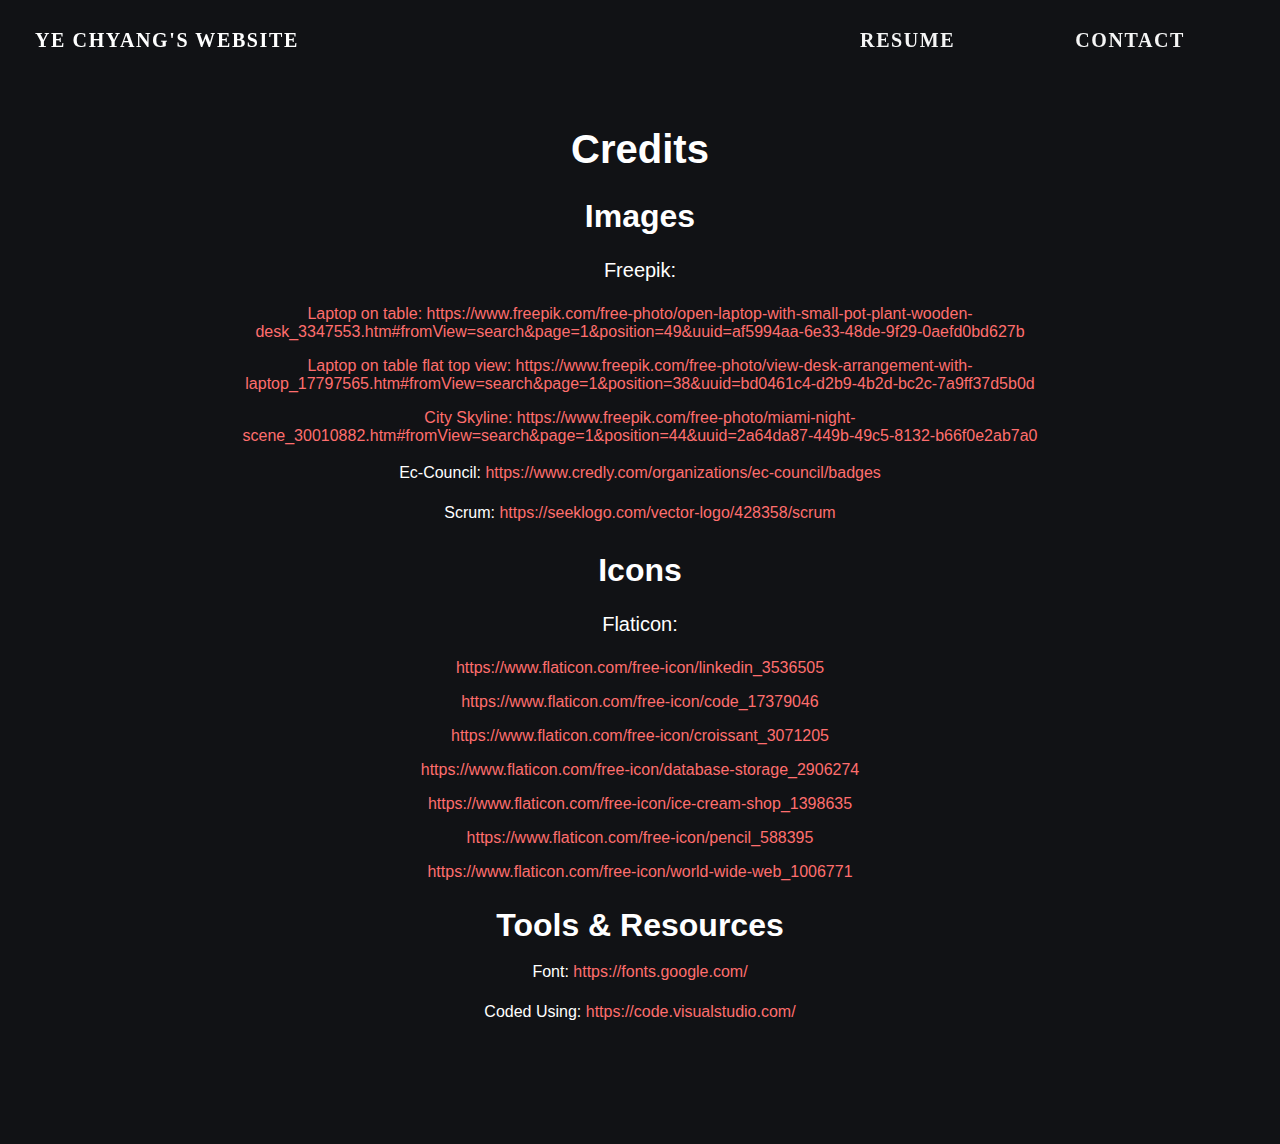
<file: credits.html>
<!DOCTYPE html>
<html lang="en">
<head>
    <meta charset="UTF-8">
    <meta name="viewport" content="width=device-width, initial-scale=1.0">
    <title>Document</title>
    <link rel="stylesheet" href="./css/header.css">
    <link rel="stylesheet" href="./css/credits.css">
</head>
<body>
    <header id="main-header">
        <h1><a href="index.html" style="text-decoration: none;color:white">YE CHYANG'S WEBSITE</a></h1>
        <nav>
            <ul>
                <li><a href="resume.html">RESUME</a></li>
                <li><a href="#get-in-touch-section" id="contact-link">CONTACT</a></li>
            </ul>
        </nav>
    </header>

    <div class="credits-container">
        <h1>Credits</h1>
        <div class="credit-section">
            <h2>Images</h2>
            <p style="font-size:20px;">Freepik:</p>
            <ul>
                <li><a href="https://www.freepik.com/free-photo/open-laptop-with-small-pot-plant-wooden-desk_3347553.htm#fromView=search&page=1&position=49&uuid=af5994aa-6e33-48de-9f29-0aefd0bd627b" target="_blank">Laptop on table: https://www.freepik.com/free-photo/open-laptop-with-small-pot-plant-wooden-desk_3347553.htm#fromView=search&page=1&position=49&uuid=af5994aa-6e33-48de-9f29-0aefd0bd627b</a></li>
                <li><a href="https://www.freepik.com/free-photo/view-desk-arrangement-with-laptop_17797565.htm#fromView=search&page=1&position=38&uuid=bd0461c4-d2b9-4b2d-bc2c-7a9ff37d5b0d" target="_blank">Laptop on table flat top view: https://www.freepik.com/free-photo/view-desk-arrangement-with-laptop_17797565.htm#fromView=search&page=1&position=38&uuid=bd0461c4-d2b9-4b2d-bc2c-7a9ff37d5b0d</a></li>
                <li><a href="https://www.freepik.com/free-photo/miami-night-scene_30010882.htm#fromView=search&page=1&position=44&uuid=2a64da87-449b-49c5-8132-b66f0e2ab7a0" target="_blank">City Skyline: https://www.freepik.com/free-photo/miami-night-scene_30010882.htm#fromView=search&page=1&position=44&uuid=2a64da87-449b-49c5-8132-b66f0e2ab7a0</a></li>
            </ul>
            <p>Ec-Council: <a href="https://www.credly.com/organizations/ec-council/badges" target="_blank">https://www.credly.com/organizations/ec-council/badges</a></p>
            <p>Scrum: <a href="https://seeklogo.com/vector-logo/428358/scrum" target="_blank">https://seeklogo.com/vector-logo/428358/scrum</a></p>
        </div>
        <div class="credit-section">
            <h2>Icons</h2>
            <p style="font-size:20px;">Flaticon:</p>
            <ul>
                <li><a href="https://www.flaticon.com/free-icon/linkedin_3536505" target="_blank">https://www.flaticon.com/free-icon/linkedin_3536505</a></li>
                <li><a href="https://www.flaticon.com/free-icon/code_17379046" target="_blank">https://www.flaticon.com/free-icon/code_17379046</a></li>
                <li><a href="https://www.flaticon.com/free-icon/croissant_3071205" target="_blank">https://www.flaticon.com/free-icon/croissant_3071205</a></li>
                <li><a href="https://www.flaticon.com/free-icon/database-storage_2906274" target="_blank">https://www.flaticon.com/free-icon/database-storage_2906274</a></li>
                <li><a href="https://www.flaticon.com/free-icon/ice-cream-shop_1398635" target="_blank">https://www.flaticon.com/free-icon/ice-cream-shop_1398635</a></li>
                <li><a href="https://www.flaticon.com/free-icon/pencil_588395" target="_blank">https://www.flaticon.com/free-icon/pencil_588395</a></li>
                <li><a href="https://www.flaticon.com/free-icon/world-wide-web_1006771" target="_blank">https://www.flaticon.com/free-icon/world-wide-web_1006771</a></li>
            </ul>
        </div>
        <div class="credit-section">
            <h2>Tools & Resources</h2>
            <p>Font: <a href="https://fonts.google.com/" target="_blank">https://fonts.google.com/</a></p>
            <p>Coded Using: <a href="https://code.visualstudio.com/" target="_blank">https://code.visualstudio.com/</a></p>
        </div>
    </div>
</body>
</html>
</file>
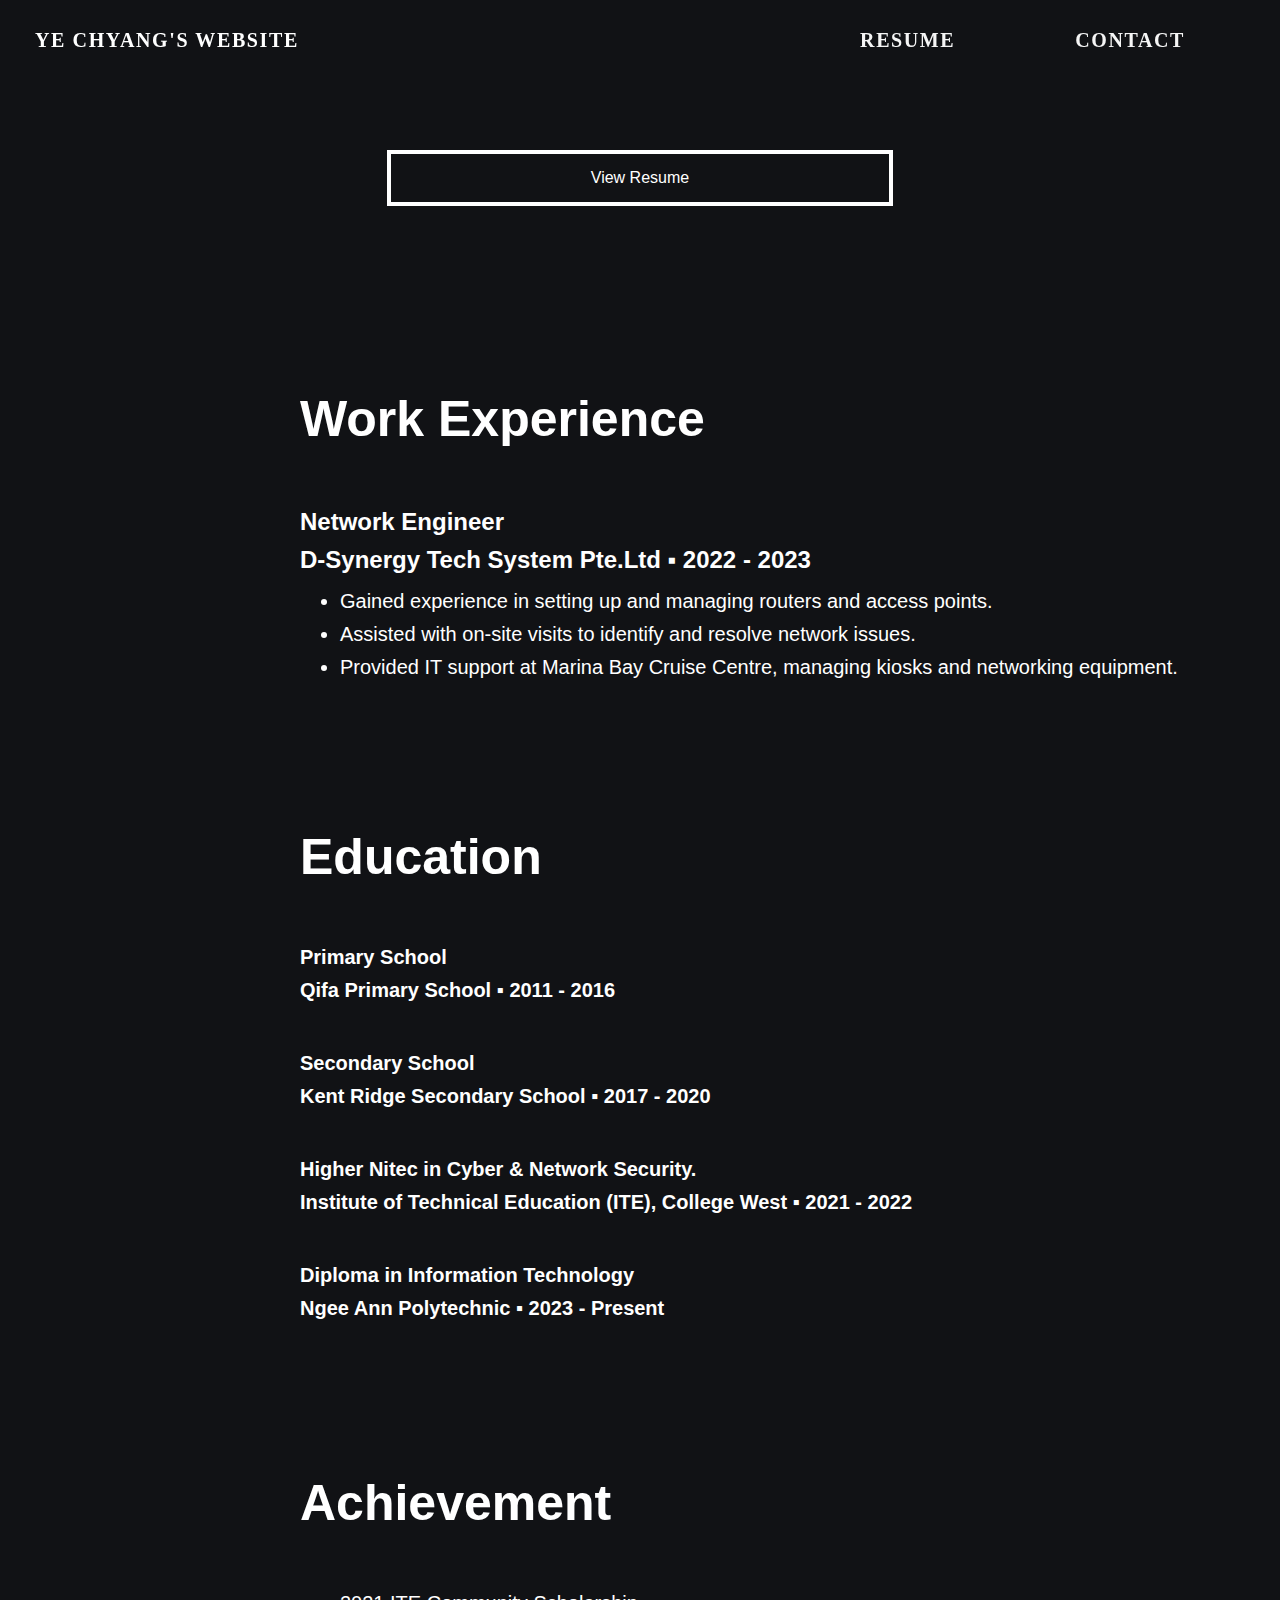
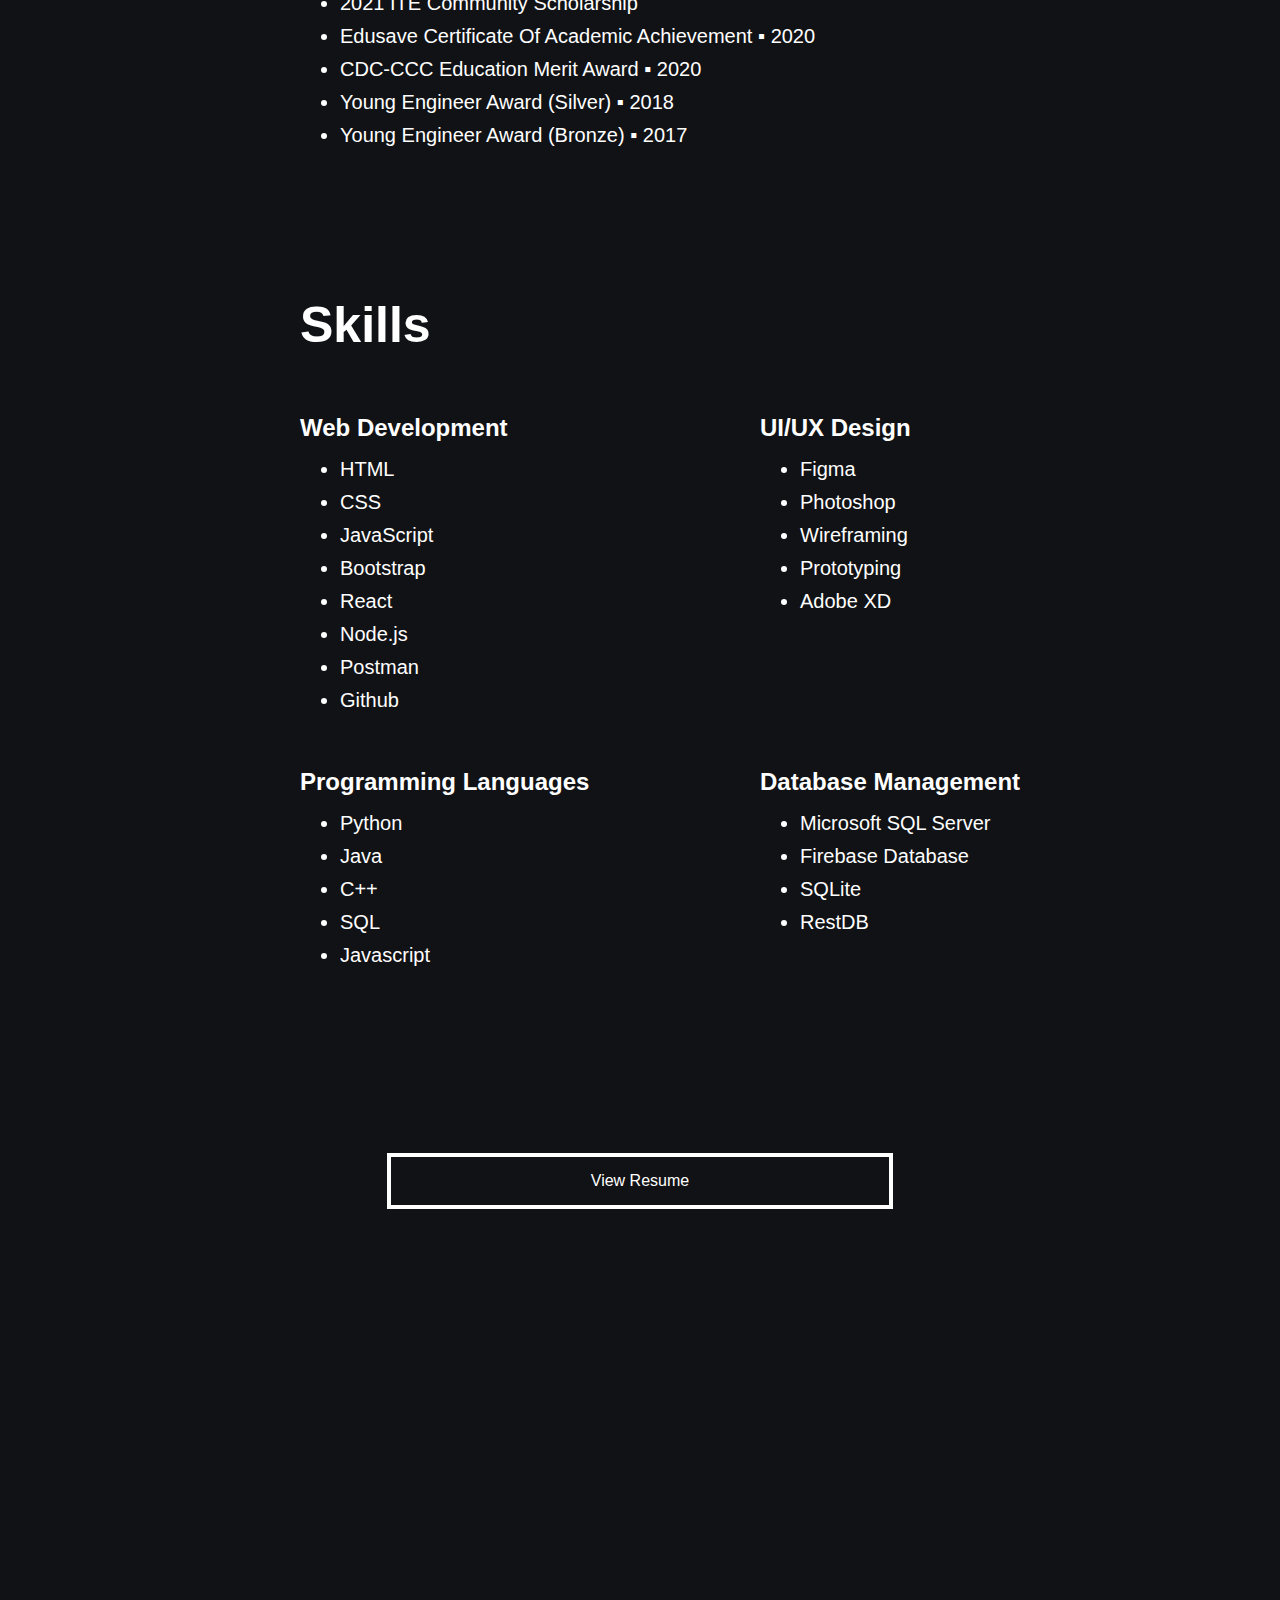
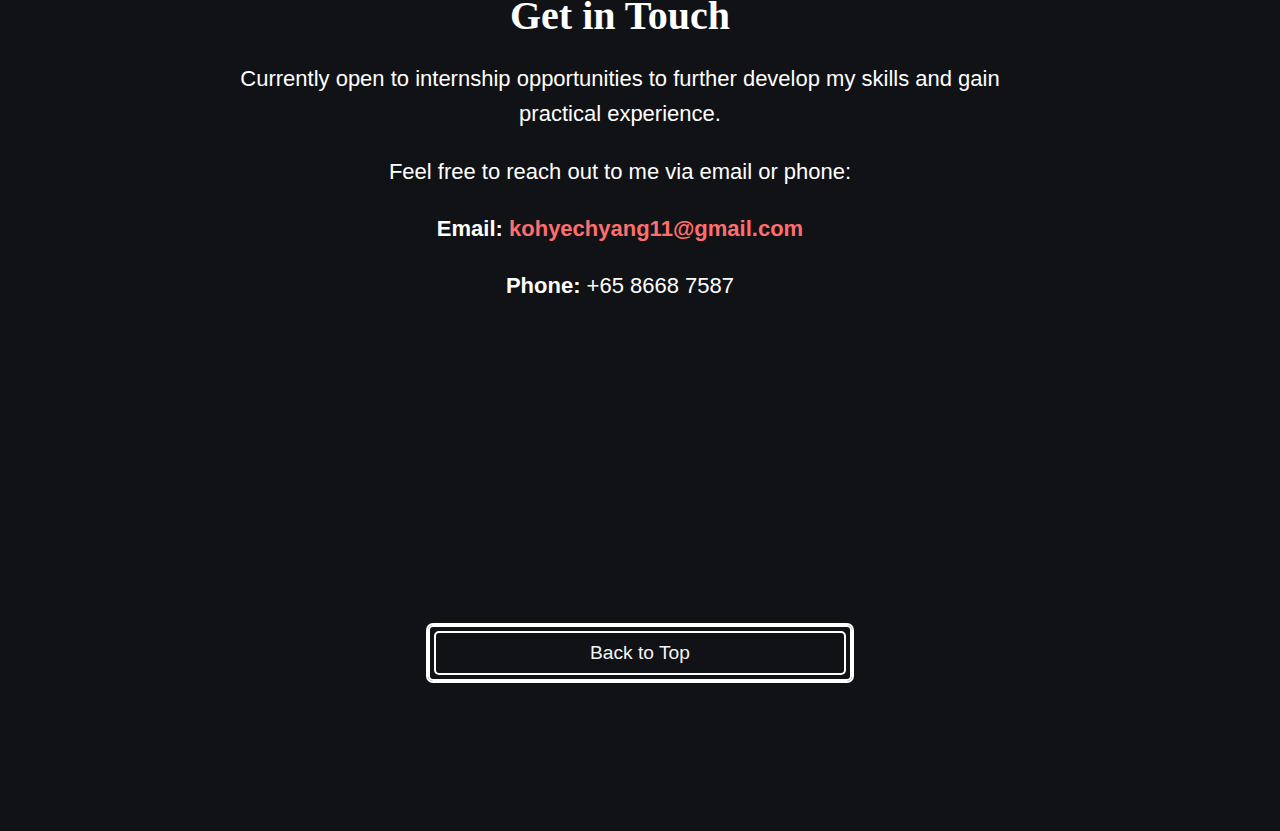
<file: resume.html>
<!DOCTYPE html>
<html lang="en">
<head>
    <meta charset="UTF-8">
    <meta name="viewport" content="width=device-width, initial-scale=1.0">
    <title>Resume</title>
    <link rel="stylesheet" href="./css/header.css">
    <link rel="stylesheet" href="./css/resume.css">
    <link rel="stylesheet" href="./css/footer.css">
</head>
<body>
    <header id="main-header">
        <h1><a href="index.html" style="text-decoration: none;color:white">YE CHYANG'S WEBSITE</a></h1>
        <nav>
            <ul>
                <li><a href="resume.html">RESUME</a></li>
                <li><a href="#contact">CONTACT</a></li>
            </ul>
        </nav>
    </header>

    <div class="download">
        <a href="./file/Ye Chyang Resume.pdf" target="_blank">
            <button class="download-button">View Resume</button>
        </a>
    </div>

    <div class="resume">
        <div class="work-experience">
            <h1>Work Experience</h1>
            <h2>Network Engineer</h2>
            <h2>D-Synergy Tech System Pte.Ltd ▪ 2022 - 2023</h2>
            <ul>
                <li>Gained experience in setting up and managing routers and access points.</li>
                <li>Assisted with on-site visits to identify and resolve network issues.</li>
                <li>Provided IT support at Marina Bay Cruise Centre, managing kiosks and networking equipment.</li>
            </ul>
        </div>

        <div class="Education">
            <h1>Education</h1>
            <div class="school">
                <h2>Primary School</h2>
                <h2>Qifa Primary School ▪ 2011 - 2016</h2>
            </div>
            <div class="school">
                <h2>Secondary School</h2>
                <h2>Kent Ridge Secondary School ▪ 2017 - 2020</h2>
            </div>
            <div class="school">
                <h2>Higher Nitec in Cyber & Network Security.</h2>
                <h2>Institute of Technical Education (ITE), College West ▪ 2021 - 2022</h2>
            </div>
            <div class="school">
                <h2>Diploma in Information Technology</h2>
                <h2>Ngee Ann Polytechnic ▪ 2023 - Present</h2>
            </div>
        </div>

        <div class="Achievement">
            <h1>Achievement</h1>
            <ul>
                <li>2021 ITE Community Scholarship</li>
                <li>Edusave Certificate Of Academic Achievement ▪ 2020</li>
                <li>CDC-CCC Education Merit Award ▪ 2020</li>
                <li>Young Engineer Award (Silver) ▪ 2018</li>
                <li>Young Engineer Award (Bronze) ▪ 2017</li>
            </ul>
        </div>

        <div class="skills">
            <h1>Skills</h1>
            <div class="skills-container">
                <div class="skills-column">
                    <h2>Web Development</h2>
                    <ul>
                        <li>HTML</li>
                        <li>CSS</li>
                        <li>JavaScript</li>
                        <li>Bootstrap</li>
                        <li>React</li>
                        <li>Node.js</li>
                        <li>Postman</li>
                        <li>Github</li>
                    </ul>
                </div>
                <div class="skills-column">
                    <h2>UI/UX Design</h2>
                    <ul>
                        <li>Figma</li>
                        <li>Photoshop</li>
                        <li>Wireframing</li>
                        <li>Prototyping</li>
                        <li>Adobe XD</li>
                    </ul>
                </div>
                <div class="skills-column">
                    <h2>Programming Languages</h2>
                    <ul>
                        <li>Python</li>
                        <li>Java</li>
                        <li>C++</li>
                        <li>SQL</li>
                        <li>Javascript</li>
                    </ul>
                </div>
                <div class="skills-column">
                    <h2>Database Management</h2>
                    <ul>
                        <li>Microsoft SQL Server</li>
                        <li>Firebase Database</li>
                        <li>SQLite</li>
                        <li>RestDB</li>
                    </ul>
                </div>
            </div>
        </div>
    </div>

    <div class="download">
        <a href="./file/Ye Chyang Resume.pdf" target="_blank">
            <button class="download-button">View Resume</button>
        </a>
    </div>

    <section id="get-in-touch-section">
        <div class="get-in-touch-container">
            <div class="get-in-touch-text">
                <h2>Get in Touch</h2>
                <p>
                    Currently open to internship opportunities to further develop my skills and gain practical experience.
                </p>
                <p>
                    Feel free to reach out to me via email or phone:
                </p>
                <p>
                    <strong>Email:</strong> <a href="mailto:your-email@example.com">kohyechyang11@gmail.com</a>
                </p>
                <p>
                    <strong>Phone:</strong> +65 8668 7587
                </p>
            </div>
        </div>
    </section>


    <div class="back-button">
        <button class="back-to-top-button" aria-label="Back to Top">Back to Top</button>
    </div>

    <script src="./javascript/topscroll.js"></script>
</body>
</html>
</file>
<file: css/header.css>
#main-header {
    display: flex;
    align-items: center;
    justify-content: space-between;
    width: 100%;
    height:50px;
    background-color: transparent;
    color: whitesmoke;
    padding: 10px 20px;
    position: fixed;
    top: 5px;
    left:5px;
    z-index: 1000;
    font-family: 'Garamond';
    letter-spacing: 0.1em;
    transition: color 0.3s ease;    
}

#main-header.light {
    color: black;
}

#main-header h1 {
    margin: 0;
    margin-left:10px;
    font-size: 20px;
}

#main-header nav ul {
    list-style: none;
    padding: 0;
    margin: 0;
    display: flex;
}

#main-header nav ul li {
    margin-right: 120px;
    font-size: 20px;
    font-weight: bold;
}

#main-header nav ul li a {
    color: inherit;
    text-decoration: none;
    transition: color 0.3s ease;
}

#main-header.light nav ul li a {
    color: inherit;
}
</file>
<file: css/credits.css>
body, html {
    margin: 0;
    padding: 0;
    width: 100%;
    height: 100%;
    background-color: #111215;
}

.credits-container {
    width: 80%;
    max-width: 800px;
    margin: 0 auto;
    padding: 100px 20px;
    text-align: center;
    color:white;
    font-family: 'Poppins', sans-serif; 
}

h1 {
    font-size: 2.5rem;
    margin-bottom: 20px;
}

.credit-section {
    margin-bottom: 20px;
    text-align: center;
}

.credit-section ul {
    list-style: none;
    padding: 0;
    margin: 0px;
}

.credit-section li {
    margin-bottom: 1rem;
}

h2 {
    font-size: 2rem;
    margin-bottom: 10px;
}

p {
    font-size: 1rem;
    line-height: 1.5;
}

a{
    text-decoration: none;
    color:rgb(255, 110, 110);
}
</file>
<file: css/resume.css>
body, html {
    margin: 0;
    padding: 0;
    width: 100%;
    height: 100%;
    background-color: #111215;
}

.download{
    display:flex;
    align-items: center;
    justify-content: center;
    padding: 150px 0;
}

.download-button{
    padding: 15px 200px;
    background-color: #111215;
    border: 4px solid white;
    color:white;
    font-size: 16px;
    font-family: 'Poppins', sans-serif; 
    cursor: pointer;
}

.download-button:hover{
    background-color: white;
    color:black;
    transition: all 0.5s ease;
}

.resume{
    color:white;
    width:900px;
    margin-left:300px;
}

.resume h2{
    font-size:24px;
    font-family: 'Poppins', sans-serif;
    margin:10px 0px;
}

.resume h3{
    font-family: 'Poppins', sans-serif; 
}

.resume h1{
    font-size:50px;
    font-family: 'Poppins', sans-serif; 
    margin-bottom:60px;
}

.resume li{
    font-family: 'Raleway', sans-serif; 
    font-size:20px;
    margin: 10px 0px;
}

.work-experience{
    padding-bottom:100px;
}

.Education{
    padding-bottom:80px;
}

.school{
    padding-bottom:30px;
}

.school h2{
    font-size:20px;
}

.Achievement{
    padding-bottom:100px;
}

.skills-container {
    display: flex;
    flex-wrap: wrap;
    gap: 20px;
}

.skills-column {
    flex: 1 1 45%;
    box-sizing: border-box;
    margin-bottom: 20px;
}

.skills-column h2 {
    margin-top: 0;
}
</file>
<file: css/footer.css>
#get-in-touch-section {
    background-color: #111215; /* Dark background */
    color: white;
    padding: 200px 0;
    font-family: 'Poppins', sans-serif;
    padding-bottom:150px;
}

.get-in-touch-container {
    display: flex;
    justify-content: space-between;
    align-items: center;
    max-width: 800px;
    margin: 0 auto;
    padding: 0 20px;
    text-align: center;
}

.get-in-touch-text {
    flex: 1;
    padding-right: 40px;
}

.get-in-touch-text h2 {
    font-size: 40px;
    font-family: 'Merriweather', serif;
    margin-bottom: 20px;
}

.get-in-touch-text p {
    font-size: 22px;
    line-height: 1.6;
}

.get-in-touch-text a{
    text-decoration: none;
    color:rgb(255, 110, 110);
    font-weight: bold;
}

.back-button{
    display:flex;
    align-items: center;
    justify-content: center;
    padding: 150px 0;
}

.back-to-top-button {
    border: 2px solid white;
    color: whitesmoke;
    padding: 15px 160px;
    font-size: 1.2em;
    cursor: pointer;
    border-radius: 5px;
    background-color: transparent;
    position: relative;
    transition: color 0.3s ease;
    outline: none;
    text-align: center;
    display: inline-block;
}

.back-to-top-button::before,
.back-to-top-button::after {
    content: "";
    position: absolute;
    border: 2px solid white;
    transition: all 0.3s ease;
}

.back-to-top-button::before {
    top: -4px;
    left: -4px;
    right: -4px;
    bottom: -4px;
    border-radius: 7px;
}

.back-to-top-button::after {
    top: 4px;
    left: 4px;
    right: 4px;
    bottom: 4px;
    border-radius: 5px;
}

.back-to-top-button:hover {
    color: white;
    background-color: rgb(255, 110, 110);
}

.back-to-top-button:active {
    color: white;
    background-color: #333;
}
</file>
